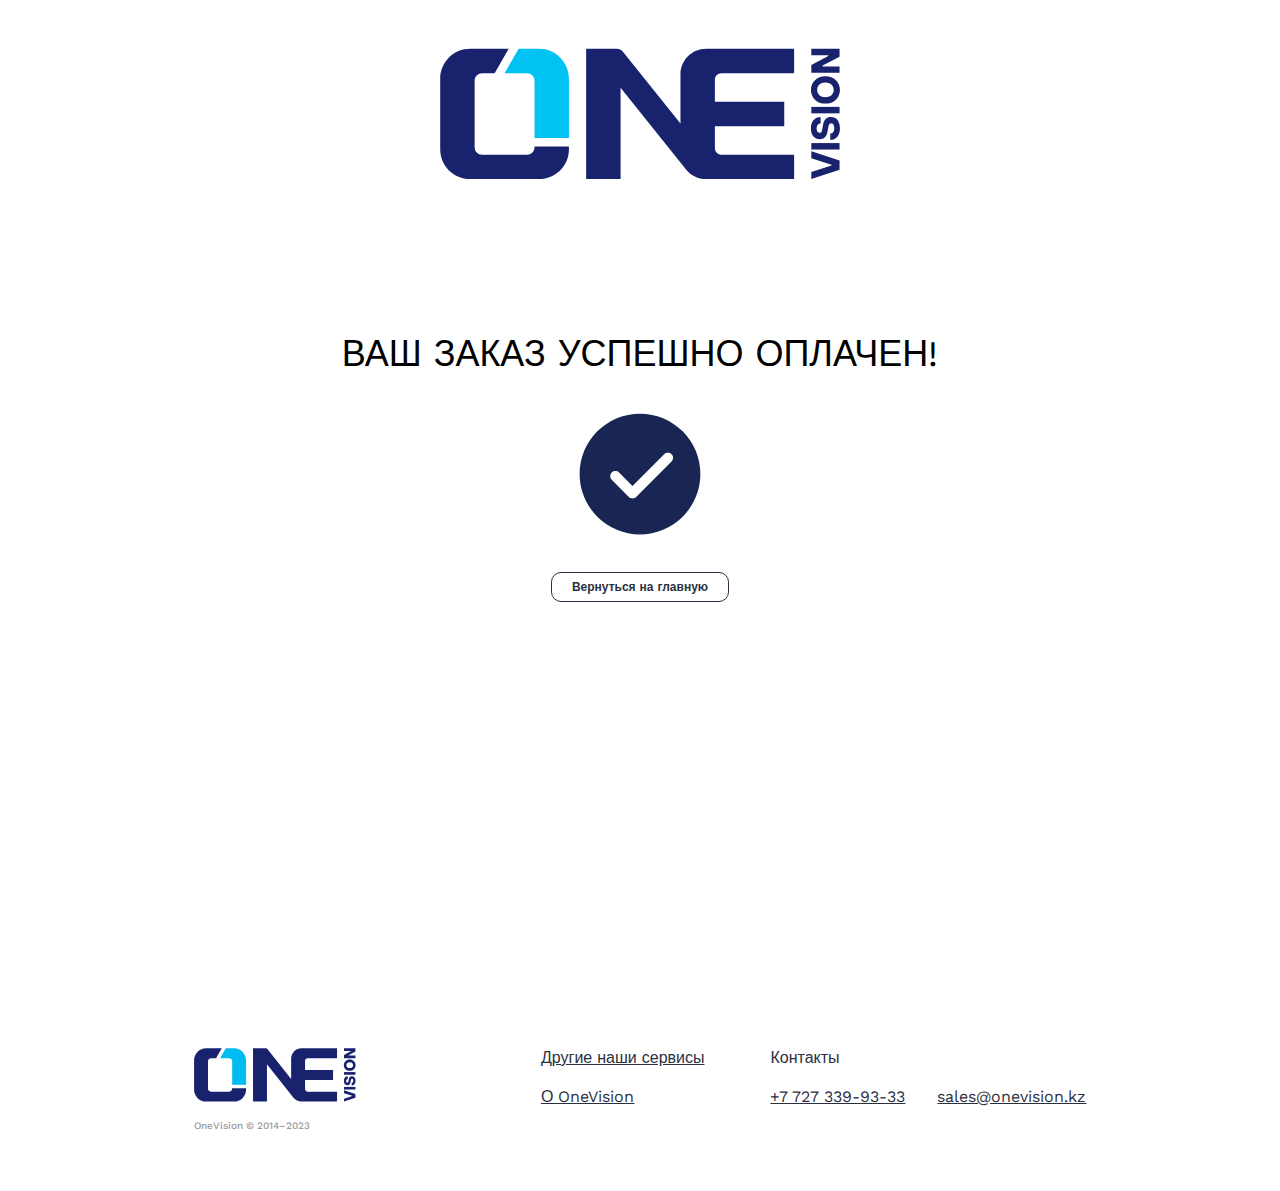
<file: success.html>
<!DOCTYPE html>
<html lang="ru">

<head>
    <meta charset="UTF-8">
    <meta name="viewport" content="width=device-width, initial-scale=1.0">
    <title>Демо Интернет-Магазин</title>
    <link rel="stylesheet" href="https://cdn.jsdelivr.net/npm/bootstrap@4.6.2/dist/css/bootstrap.min.css"
        integrity="sha384-xOolHFLEh07PJGoPkLv1IbcEPTNtaed2xpHsD9ESMhqIYd0nLMwNLD69Npy4HI+N" crossorigin="anonymous">
    <link rel="stylesheet" href="./css/style.css">
</head>

<body>
    <div class="success">
        <img src="./img/biglogo.svg" class="img-fluid" alt="">


        <div class="text">
            <h1>Ваш заказ успешно оплачен!</h1>
            <div class="text-center">
                <img src="./img/success.svg" alt="">
            </div>

            <div class="text-center">
                <a href="/">Вернуться на главную</a>
            </div>
        </div>
    </div>

    <footer>
        <div class="footer__logo">
            <img src="./img/footerlogo.svg" alt="">
            <span>OneVision © 2014–2023</span>
        </div>
        <div class="links">
            <div>
                <a href="https://www.onevision.kz/">Другие наши сервисы</a>
                <a href="https://www.onevision.kz/ru/#about">О OneVision</a>
            </div>
            <div>
                <span>Контакты</span>
                <div class="socials">
                    <a href="tel:+7 727 339-93-33">+7 727 339-93-33</a>
                    <a href="mailto:sales@onevision.kz">sales@onevision.kz</a>
                </div>
            </div>
        </div>
    </footer>
    <script src="https://cdn.jsdelivr.net/npm/jquery@3.5.1/dist/jquery.slim.min.js"
        integrity="sha384-DfXdz2htPH0lsSSs5nCTpuj/zy4C+OGpamoFVy38MVBnE+IbbVYUew+OrCXaRkfj"
        crossorigin="anonymous"></script>
    <script src="https://cdn.jsdelivr.net/npm/bootstrap@4.6.2/dist/js/bootstrap.bundle.min.js"
        integrity="sha384-Fy6S3B9q64WdZWQUiU+q4/2Lc9npb8tCaSX9FK7E8HnRr0Jz8D6OP9dO5Vg3Q9ct"
        crossorigin="anonymous"></script>
</body>

</html>
</file>
<file: css/style.css>
@import url('https://fonts.googleapis.com/css2?family=Work+Sans:ital,wght@0,100;0,200;0,300;0,400;0,500;0,600;0,700;0,800;0,900;1,100;1,200;1,300;1,400;1,500;1,600;1,700;1,800;1,900&display=swap');
@import url('https://fonts.googleapis.com/css2?family=Inter:wght@100;200;300;400;500;600;700;800;900&display=swap');

:root {
    --work: 'Work Sans', sans-serif;
    --int: 'Inter', sans-serif;
}

body::-webkit-scrollbar {
    width: 0;
}

header {
    padding: 20px 100px;
    width: 100%;
    position: fixed;
    background: #fff;
    z-index: 100;

    display: flex !important;
    justify-content: space-between;
    align-items: center;
}

.cart__ico {
    position: relative;
    cursor: pointer;
}

.cart__ico span {
    position: absolute;
    bottom: -10%;
    right: -20%;
    background: #EA0000;
    color: #fff;
    font-family: var(--int);
    padding: 2px 3px 1px;
    border-radius: 16px;
    min-width: 16px;
    height: 16px;
    text-align: center;
    display: inline-block;
    font-size: 13px;
    line-height: 13px;
}

section {
    padding: 0px 163px 0 250px;
}

h1 {
    font-size: 96px;
    font-style: normal;
    font-weight: 600;
    line-height: normal;
    text-transform: uppercase;
    position: absolute;
    color: #192552;
    opacity: 0;
    font-family: var(--work);
}

.title {
    position: relative;

}

.title img {
    max-width: 100%;
    pointer-events: none;
    margin-right: 100px;
    z-index: 1;
}

.main {
    display: flex;
    justify-content: space-between;
    margin-top: -200px;

}

.main p {
    font-size: 20px;
    font-style: normal;
    font-weight: 400;
    line-height: 140%;
    font-family: var(--int);
    color: #000;
    max-width: 493px;
    z-index: 20;
    margin: 0;
}

.main p:last-child {
    max-width: 554px;
}

.products {
    display: grid;
    grid-template-columns: repeat(auto-fill, minmax(240px, 1fr));
    gap: 55px;
    grid-auto-flow: dense;
    margin-top: 100px;
}

.product {
    display: flex;
    flex-direction: column;
}

.product__img {
    border-radius: 10px;
    background: #FFF;
    box-shadow: 0px 0px 20px 0px rgba(0, 0, 0, 0.10);
    display: flex;
    flex-direction: column;
    align-items: center;
    justify-content: center;
    height: 240px;
    padding: 0 13px;
}

.product .name {
    display: flex;
    justify-content: space-between;
    align-items: center;
    margin-top: 20px;
}

.name span, .name small {
    font-size: 12px;
    font-style: normal;
    font-weight: 400;
    line-height: 130%;
    font-family: var(--work);
}

.name span {
    color: #2B3041;
}

.name small {
    color: #000;
}

.product button {
    margin-top: 11px;
    border-radius: 10px;
    border: 1.5px solid #2B3041;
    padding: 7px 15px;
    background: transparent;

    font-size: 12px;
    font-style: normal;
    font-weight: 600;
    line-height: 130%;
    font-family: var(--work);
    color: #2B3041;
    transition: all .3s ease;
}

.product button:hover {
    background: #2977F6;
    color: #fff;
    border: 1.5px solid #2977F6;
}

.active {
    background: #2977F6 !important;
    color: #fff !important;
    border: 1.5px solid #2977F6 !important;
}

footer {
    display: flex;
    justify-content: space-evenly;
    margin: 100px 0 60px;
}

.footer__logo {
    display: flex;
    flex-direction: column;
    gap: 18px;
}

.footer__logo span {
    font-size: 10px;
    font-style: normal;
    font-weight: 500;
    line-height: normal;
    font-family: var(--work);
    color: #9A9A9A;
}

.links {
    display: flex;
    gap: 66px;
}

.links div {
    display: flex;
    flex-direction: column;
    gap: 20px;
}

.links .socials {
    flex-direction: row;
    gap: 32px;
}

.links a, .links span {
    font-size: 16px;
    font-style: normal;
    font-weight: 400;
    line-height: normal;
    font-family: var(--work);
    color: #2B3041;
}

.cart {
    padding: 30px 54px;
}

.cart__header {
    display: flex;
    justify-content: space-between;

}

.cart__header img {
    cursor: pointer;
}

.cart__header span {
    font-size: 20px;
    font-style: normal;
    font-weight: 600;
    line-height: normal;
    font-family: var(--int);
    color: #000;
}

@media (min-width: 576px) {
    .modal-dialog {
        max-width: 1047px;
        margin: 1.75rem auto;
    }
}

.modal-content {
    border: 0 !important;
}

.cart__body {
    display: flex;
    justify-content: space-between;
    margin-top: 18px;
}

.cart__items {
    display: flex;
    flex-direction: column;
}

.cart__item {
    padding: 20px 18px 20px 0;
    display: flex;
    align-items: flex-start;
    justify-content: space-between;
    width: 100%;
    border-top: 2px solid #D5D6D9;
    border-bottom: 2px solid #D5D6D9;
}

.cart__item:not(:first-child) {
    border-top: 0;
}

.cart__item .name {
    font-size: 16px;
    font-style: normal;
    font-weight: 400;
    line-height: 130%;
    font-family: var(--work);
    color: #2B3041;
    margin: 0 0 0 22px;
}

.total {
    height: 100%;
    display: flex;
    flex-direction: column;
    align-items: flex-end;
    justify-content: space-between;
}

.cart__img {
    width: 128px;
}

.cart__img img {
    max-width: 100%;
    max-height: 75px;
}

.count {
    display: flex;
    gap: 14px;
    align-items: center;
}

.count img {
    cursor: pointer;
}

.count small {
    font-size: 16px;
    font-style: normal;
    font-weight: 500;
    line-height: 130%;
    font-family: var(--int);
    color: #000;
}

.total span {
    font-size: 16px;
    font-style: normal;
    font-weight: 400;
    line-height: 130%;
    font-family: var(--int);
    color: #2B3041;
}

.total__items {
    margin-top: 10px;
    margin-right: 18px;

    font-size: 16px;
    font-style: normal;
    font-weight: 400;
    line-height: 130%;
    font-family: var(--work);
    color: #2B3041;
    display: block;
}

.send__checker {
    display: flex;
    gap: 30px;
    margin-right: 19px;
}

.send__checker span {
    font-size: 16px;
    font-style: normal;
    font-weight: 400;
    line-height: 130%;
    font-family: var(--work);
    color: #000;
}

.send__checker div {
    display: flex;
    align-items: center;
    gap: 5px;
}

.send__checker input,
.send__checker label {
    display: block;
    margin: 0;
}

.send__checker label {
    font-size: 16px;
    font-style: normal;
    font-weight: 400;
    line-height: 130%;
    font-family: var(--work);
    color: #000;
}

.inputs {
    margin-top: 10px;
}

.inputs input {
    border-radius: 10px;
    background: transparent;
    border: 1px solid #D5D6D9;
    padding: 15px 20px;

    font-size: 16px;
    font-style: normal;
    font-weight: 400;
    line-height: 130%;
    font-family: var(--work);
    width: 100%;
}

.cart__send button {
    width: 100%;
    border-radius: 10px;
    background: #2977F6;
    border: 0;
    padding: 15px 0;

    font-size: 16px;
    font-style: normal;
    font-weight: 600;
    line-height: 130%;
    font-family: var(--work);
    color: #fff;
    transition: all .3s ease;
    margin-top: 20px;
}

.warning {
    display: flex;
    gap: 5px;
    justify-content: center;
    align-items: center;
    margin-top: 12px;
}

.warning span {
    font-size: 12px;
    font-style: normal;
    font-weight: 400;
    line-height: 130%;
    font-family: var(--work);
    color: #616161;
}

.onevision-widget {
    z-index: 10000;
}

.radios {
    display: flex !important;
    gap: 30px !important;
}

.cart__sect {
    width: 100%;
    display: flex;
    height: 100%;
    align-items: start;
    justify-content: space-between;
}

.success {
    height: 100vh;
    display: flex;
    flex-direction: column;
    align-items: center;
    /* justify-content: center; */
    padding: 40px 50px 0;
}

.text {
    text-align: center;
    display: flex;
    flex-direction: column;
    justify-content: center;
    margin: 11.979vw 0 0;
}

.text h1 {
    font-size: 36px;
    font-style: normal;
    font-weight: 400;
    line-height: normal;
    font-family: var(--work);
    color: #000;
    opacity: 1;
    margin: 0;
    position: relative;
}

.text img {
    margin: 30px 0;
    width: 138px;
}

.text a {
    /* display: inline-block; */
    padding: 7px 20px;
    border-radius: 10px;
    border: 1.5px solid #2B3041;
    background: transparent;
    text-decoration: none;

    font-size: 12px;
    font-style: normal;
    font-weight: 600;
    line-height: 130%;
    font-family: var(--work);
    color: #2B3041;
}

@media (max-width: 1600px) {
    .main {
        margin-top: -100px;
    }

    .title img {
        margin: 0;
    }

    h1 {
        font-size: 1px;
    }

    section {
        padding: 0px 150px 0 150px;
    }
}

@media (max-width: 1500px) {
    .main {
        margin-top: -50px;
    }

    .title {
        padding-top: 50px;
    }

    section {
        padding: 0px 70px 0 70px;
    }

    header {
        padding: 20px 70px;
    }
}

@media (max-width: 1250px) {
    .main {
        flex-direction: column;
        justify-content: center;
        align-items: center;
        width: 100%;
        gap: 10px;
    }

    .main p {
        max-width: 100% !important;
    }
}

@media (max-width: 1024px) {
    .main p {
        font-size: 12px;
    }

    .main {
        margin-top: 0px;
    }

    .title {
        padding-top: 100px;
    }

    section {
        padding: 0px 20px 0 20px;
    }

    header {
        padding: 30px 20px;
    }

    footer {
        flex-direction: column;
        gap: 20px;
        padding: 20px 20px 25px;
        margin: 30px 0 0;
    }

    footer img {
        max-width: 100px;
        height: 33px;
    }

    .links {
        gap: 25px;
        justify-content: space-between;
    }

    .links .socials {
        flex-direction: column;
        gap: 20px;
    }

    .products {
        margin-top: 20px;
        gap: 20px;
        grid-template-columns: repeat(auto-fill, minmax(240px, 240px));
        justify-content: center;
    }

    .cart__body {
        flex-direction: column;
        gap: 10px;
    }

    .cart {
        padding: 20px;
    }

    .send__checker {
        flex-direction: column;
        gap: 10px;
    }

    .cart__sect {
        height: 75px;
        flex-direction: column;
        align-items: stretch;
        gap: 10px;
    }

    .text h1 {
        font-size: 20px;
        text-transform: none;
    }

    .success {
        height: auto;
    }
}
</file>
